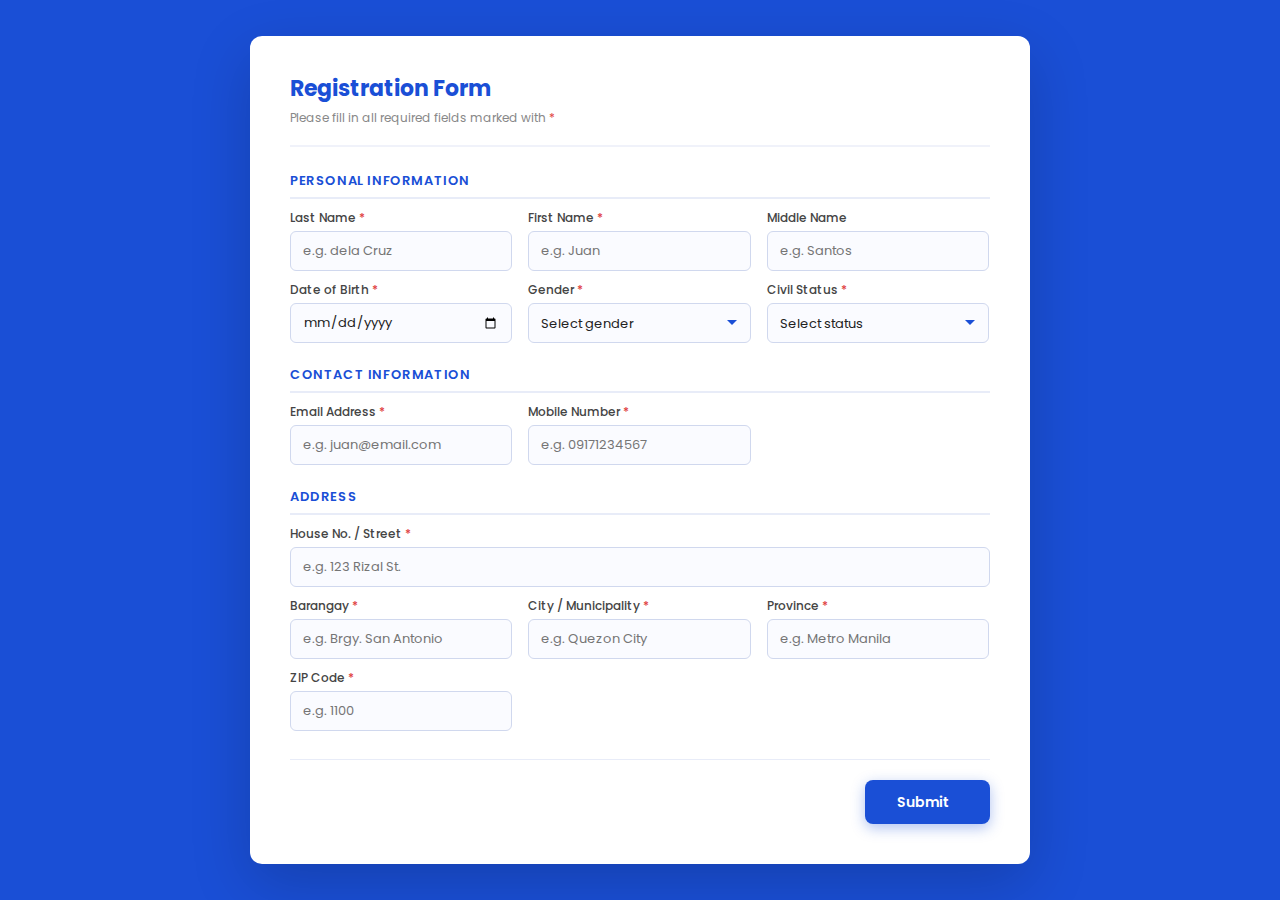
<file: index.html>
<!DOCTYPE html>
<html lang="en">
<head>
    <meta charset="UTF-8">
    <meta http-equiv="X-UA-Compatible" content="IE=edge">
    <meta name="viewport" content="width=device-width, initial-scale=1.0">
    <title>Romualdo - Registration Form</title>
    <link rel="stylesheet" href="style.css">
    <link rel="stylesheet" href="https://unicons.iconscout.com/release/v4.0.0/css/line.css">
</head>
<body>
    <div class="container">
        <header>
            <span class="header-title">Registration Form</span>
            <p class="header-sub">Please fill in all required fields marked with <span class="req">*</span></p>
        </header>

        <form id="regForm" novalidate>

            <span class="title">Personal Information</span>
            <div class="fields">
                <div class="input-field">
                    <label>Last Name <span class="req">*</span></label>
                    <input type="text" name="lastName" placeholder="e.g. dela Cruz" required>
                </div>
                <div class="input-field">
                    <label>First Name <span class="req">*</span></label>
                    <input type="text" name="firstName" placeholder="e.g. Juan" required>
                </div>
                <div class="input-field">
                    <label>Middle Name</label>
                    <input type="text" name="middleName" placeholder="e.g. Santos">
                </div>
                <div class="input-field">
                    <label>Date of Birth <span class="req">*</span></label>
                    <input type="date" name="dob" required>
                </div>
                <div class="input-field">
                    <label>Gender <span class="req">*</span></label>
                    <select name="gender" required>
                        <option value="">Select gender</option>
                        <option>Male</option>
                        <option>Female</option>
                        <option>Non-binary</option>
                        <option>Prefer not to say</option>
                    </select>
                </div>
                <div class="input-field">
                    <label>Civil Status <span class="req">*</span></label>
                    <select name="civilStatus" required>
                        <option value="">Select status</option>
                        <option>Single</option>
                        <option>Married</option>
                        <option>Widowed</option>
                        <option>Separated</option>
                        <option>Annulled</option>
                    </select>
                </div>
            </div>

            <span class="title">Contact Information</span>
            <div class="fields">
                <div class="input-field">
                    <label>Email Address <span class="req">*</span></label>
                    <input type="email" name="email" placeholder="e.g. juan@email.com" required>
                </div>
                <div class="input-field">
                    <label>Mobile Number <span class="req">*</span></label>
                    <input type="tel" name="phone" placeholder="e.g. 09171234567" required>
                </div>
            </div>

            <span class="title">Address</span>
            <div class="fields">
                <div class="input-field full">
                    <label>House No. / Street <span class="req">*</span></label>
                    <input type="text" name="street" placeholder="e.g. 123 Rizal St." required>
                </div>
                <div class="input-field">
                    <label>Barangay <span class="req">*</span></label>
                    <input type="text" name="barangay" placeholder="e.g. Brgy. San Antonio" required>
                </div>
                <div class="input-field">
                    <label>City / Municipality <span class="req">*</span></label>
                    <input type="text" name="city" placeholder="e.g. Quezon City" required>
                </div>
                <div class="input-field">
                    <label>Province <span class="req">*</span></label>
                    <input type="text" name="province" placeholder="e.g. Metro Manila" required>
                </div>
                <div class="input-field">
                    <label>ZIP Code <span class="req">*</span></label>
                    <input type="text" name="zipCode" placeholder="e.g. 1100" required>
                </div>
            </div>

            <div class="btn-group">
                <button type="submit" class="submitBtn">
                    <span>Submit</span>
                    <i class="uil uil-check-circle"></i>
                </button>
            </div>

        </form>

        <div class="success-msg" id="successMsg">
            <i class="uil uil-check-circle"></i>
            <h3>Registration Submitted!</h3>
            <p>Thank you for registering. Your information has been received.</p>
        </div>
    </div>

    <script src="script.js"></script>
</body>
</html>
</file>
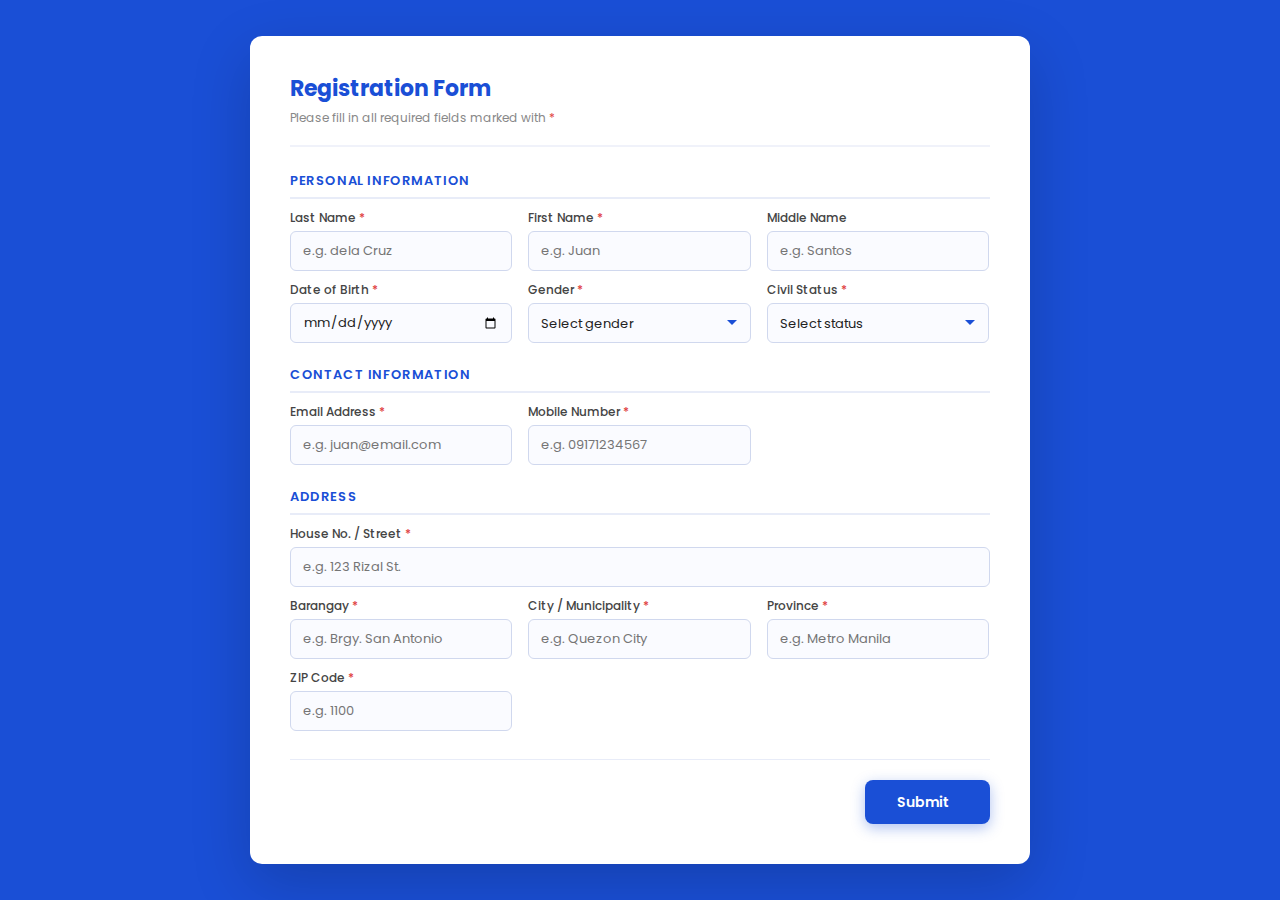
<file: Registration_Form/index.html>
<!DOCTYPE html>
<html lang="en">
<head>
    <meta charset="UTF-8">
    <meta http-equiv="X-UA-Compatible" content="IE=edge">
    <meta name="viewport" content="width=device-width, initial-scale=1.0">
    <title>Romualdo - Registration Form</title>
    <link rel="stylesheet" href="style.css">
    <link rel="stylesheet" href="https://unicons.iconscout.com/release/v4.0.0/css/line.css">
</head>
<body>
    <div class="container">
        <header>
            <span class="header-title">Registration Form</span>
            <p class="header-sub">Please fill in all required fields marked with <span class="req">*</span></p>
        </header>

        <form id="regForm" novalidate>

            <span class="title">Personal Information</span>
            <div class="fields">
                <div class="input-field">
                    <label>Last Name <span class="req">*</span></label>
                    <input type="text" name="lastName" placeholder="e.g. dela Cruz" required>
                </div>
                <div class="input-field">
                    <label>First Name <span class="req">*</span></label>
                    <input type="text" name="firstName" placeholder="e.g. Juan" required>
                </div>
                <div class="input-field">
                    <label>Middle Name</label>
                    <input type="text" name="middleName" placeholder="e.g. Santos">
                </div>
                <div class="input-field">
                    <label>Date of Birth <span class="req">*</span></label>
                    <input type="date" name="dob" required>
                </div>
                <div class="input-field">
                    <label>Gender <span class="req">*</span></label>
                    <select name="gender" required>
                        <option value="">Select gender</option>
                        <option>Male</option>
                        <option>Female</option>
                        <option>Non-binary</option>
                        <option>Prefer not to say</option>
                    </select>
                </div>
                <div class="input-field">
                    <label>Civil Status <span class="req">*</span></label>
                    <select name="civilStatus" required>
                        <option value="">Select status</option>
                        <option>Single</option>
                        <option>Married</option>
                        <option>Widowed</option>
                        <option>Separated</option>
                        <option>Annulled</option>
                    </select>
                </div>
            </div>

            <span class="title">Contact Information</span>
            <div class="fields">
                <div class="input-field">
                    <label>Email Address <span class="req">*</span></label>
                    <input type="email" name="email" placeholder="e.g. juan@email.com" required>
                </div>
                <div class="input-field">
                    <label>Mobile Number <span class="req">*</span></label>
                    <input type="tel" name="phone" placeholder="e.g. 09171234567" required>
                </div>
            </div>

            <span class="title">Address</span>
            <div class="fields">
                <div class="input-field full">
                    <label>House No. / Street <span class="req">*</span></label>
                    <input type="text" name="street" placeholder="e.g. 123 Rizal St." required>
                </div>
                <div class="input-field">
                    <label>Barangay <span class="req">*</span></label>
                    <input type="text" name="barangay" placeholder="e.g. Brgy. San Antonio" required>
                </div>
                <div class="input-field">
                    <label>City / Municipality <span class="req">*</span></label>
                    <input type="text" name="city" placeholder="e.g. Quezon City" required>
                </div>
                <div class="input-field">
                    <label>Province <span class="req">*</span></label>
                    <input type="text" name="province" placeholder="e.g. Metro Manila" required>
                </div>
                <div class="input-field">
                    <label>ZIP Code <span class="req">*</span></label>
                    <input type="text" name="zipCode" placeholder="e.g. 1100" required>
                </div>
            </div>

            <div class="btn-group">
                <button type="submit" class="submitBtn">
                    <span>Submit</span>
                    <i class="uil uil-check-circle"></i>
                </button>
            </div>

        </form>

        <div class="success-msg" id="successMsg">
            <i class="uil uil-check-circle"></i>
            <h3>Registration Submitted!</h3>
            <p>Thank you for registering. Your information has been received.</p>
        </div>
    </div>

    <script src="script.js"></script>
</body>
</html>
</file>
<file: style.css>
@import url('https://fonts.googleapis.com/css2?family=Poppins:wght@400;500;600;700&display=swap');

*, *::before, *::after {
    margin: 0;
    padding: 0;
    box-sizing: border-box;
    font-family: 'Poppins', sans-serif;
}

body {
    min-height: 100vh;
    display: flex;
    align-items: center;
    justify-content: center;
    background: #1a4fd6;
    padding: 30px 15px;
}

.container {
    max-width: 780px;
    width: 100%;
    border-radius: 12px;
    padding: 36px 40px 40px;
    background: #fff;
    box-shadow: 0 20px 60px rgba(0, 0, 0, 0.18);
}

header {
    margin-bottom: 24px;
    padding-bottom: 18px;
    border-bottom: 2px solid #f0f2fa;
}

.header-title {
    display: block;
    font-size: 22px;
    font-weight: 700;
    color: #1a4fd6;
    margin-bottom: 4px;
}

.header-sub {
    font-size: 12px;
    color: #888;
}

.title {
    display: block;
    font-size: 13px;
    font-weight: 600;
    color: #1a4fd6;
    text-transform: uppercase;
    letter-spacing: 0.6px;
    margin: 22px 0 10px;
    padding-bottom: 6px;
    border-bottom: 2px solid #e8ecf8;
}

.fields {
    display: flex;
    flex-wrap: wrap;
    gap: 10px 16px;
}

.input-field {
    display: flex;
    flex-direction: column;
    width: calc(100% / 3 - 11px);
}

.input-field.full {
    width: 100%;
}

.input-field label {
    font-size: 12px;
    font-weight: 500;
    color: #444;
    margin-bottom: 4px;
}

.req {
    color: #e03e3e;
}

.input-field input,
.input-field select {
    outline: none;
    font-size: 13px;
    color: #222;
    border-radius: 6px;
    border: 1.5px solid #d0d8ee;
    padding: 0 12px;
    height: 40px;
    background: #fafbff;
    transition: border-color 0.2s, box-shadow 0.2s;
    appearance: none;
    -webkit-appearance: none;
}

.input-field select {
    background-image: url("data:image/svg+xml,%3Csvg xmlns='http://www.w3.org/2000/svg' width='12' height='12' viewBox='0 0 12 12'%3E%3Cpath fill='%231a4fd6' d='M6 8L1 3h10z'/%3E%3C/svg%3E");
    background-repeat: no-repeat;
    background-position: right 12px center;
    padding-right: 32px;
    cursor: pointer;
}

.input-field input:focus,
.input-field select:focus {
    border-color: #1a4fd6;
    background: #fff;
    box-shadow: 0 0 0 3px rgba(26, 79, 214, 0.1);
}

.input-field input.valid,
.input-field select.valid {
    border-color: #28a745;
    background: #f6fff8;
}

.input-field input.invalid,
.input-field select.invalid {
    border-color: #e03e3e;
    background: #fff8f8;
}

.error-msg {
    font-size: 11px;
    color: #e03e3e;
    margin-top: 3px;
}

.error-msg::before {
    content: "⚠ ";
}

.btn-group {
    display: flex;
    justify-content: flex-end;
    margin-top: 28px;
    padding-top: 20px;
    border-top: 1px solid #e8ecf8;
}

.submitBtn {
    display: flex;
    align-items: center;
    gap: 8px;
    height: 44px;
    padding: 0 32px;
    border: none;
    outline: none;
    border-radius: 8px;
    font-size: 14px;
    font-weight: 600;
    cursor: pointer;
    background: #1a4fd6;
    color: #fff;
    box-shadow: 0 4px 14px rgba(26, 79, 214, 0.35);
    transition: all 0.25s ease;
}

.submitBtn:hover {
    background: #1340b8;
    transform: translateY(-1px);
    box-shadow: 0 6px 18px rgba(26, 79, 214, 0.45);
}

.submitBtn:active {
    transform: translateY(0);
}

.success-msg {
    display: none;
    flex-direction: column;
    align-items: center;
    justify-content: center;
    text-align: center;
    padding: 60px 20px;
}

.success-msg.show {
    display: flex;
}

.success-msg i {
    font-size: 64px;
    color: #28a745;
    margin-bottom: 16px;
}

.success-msg h3 {
    font-size: 22px;
    font-weight: 700;
    color: #222;
    margin-bottom: 8px;
}

.success-msg p {
    font-size: 14px;
    color: #666;
}

@media (max-width: 640px) {
    .container {
        padding: 24px 20px;
    }

    .input-field {
        width: calc(50% - 8px);
    }

    .input-field.full {
        width: 100%;
    }
}

@media (max-width: 420px) {
    .input-field {
        width: 100%;
    }
}
</file>
<file: Registration_Form/style.css>
@import url('https://fonts.googleapis.com/css2?family=Poppins:wght@400;500;600;700&display=swap');

*, *::before, *::after {
    margin: 0;
    padding: 0;
    box-sizing: border-box;
    font-family: 'Poppins', sans-serif;
}

body {
    min-height: 100vh;
    display: flex;
    align-items: center;
    justify-content: center;
    background: #1a4fd6;
    padding: 30px 15px;
}

.container {
    max-width: 780px;
    width: 100%;
    border-radius: 12px;
    padding: 36px 40px 40px;
    background: #fff;
    box-shadow: 0 20px 60px rgba(0, 0, 0, 0.18);
}

header {
    margin-bottom: 24px;
    padding-bottom: 18px;
    border-bottom: 2px solid #f0f2fa;
}

.header-title {
    display: block;
    font-size: 22px;
    font-weight: 700;
    color: #1a4fd6;
    margin-bottom: 4px;
}

.header-sub {
    font-size: 12px;
    color: #888;
}

.title {
    display: block;
    font-size: 13px;
    font-weight: 600;
    color: #1a4fd6;
    text-transform: uppercase;
    letter-spacing: 0.6px;
    margin: 22px 0 10px;
    padding-bottom: 6px;
    border-bottom: 2px solid #e8ecf8;
}

.fields {
    display: flex;
    flex-wrap: wrap;
    gap: 10px 16px;
}

.input-field {
    display: flex;
    flex-direction: column;
    width: calc(100% / 3 - 11px);
}

.input-field.full {
    width: 100%;
}

.input-field label {
    font-size: 12px;
    font-weight: 500;
    color: #444;
    margin-bottom: 4px;
}

.req {
    color: #e03e3e;
}

.input-field input,
.input-field select {
    outline: none;
    font-size: 13px;
    color: #222;
    border-radius: 6px;
    border: 1.5px solid #d0d8ee;
    padding: 0 12px;
    height: 40px;
    background: #fafbff;
    transition: border-color 0.2s, box-shadow 0.2s;
    appearance: none;
    -webkit-appearance: none;
}

.input-field select {
    background-image: url("data:image/svg+xml,%3Csvg xmlns='http://www.w3.org/2000/svg' width='12' height='12' viewBox='0 0 12 12'%3E%3Cpath fill='%231a4fd6' d='M6 8L1 3h10z'/%3E%3C/svg%3E");
    background-repeat: no-repeat;
    background-position: right 12px center;
    padding-right: 32px;
    cursor: pointer;
}

.input-field input:focus,
.input-field select:focus {
    border-color: #1a4fd6;
    background: #fff;
    box-shadow: 0 0 0 3px rgba(26, 79, 214, 0.1);
}

.input-field input.valid,
.input-field select.valid {
    border-color: #28a745;
    background: #f6fff8;
}

.input-field input.invalid,
.input-field select.invalid {
    border-color: #e03e3e;
    background: #fff8f8;
}

.error-msg {
    font-size: 11px;
    color: #e03e3e;
    margin-top: 3px;
}

.error-msg::before {
    content: "⚠ ";
}

.btn-group {
    display: flex;
    justify-content: flex-end;
    margin-top: 28px;
    padding-top: 20px;
    border-top: 1px solid #e8ecf8;
}

.submitBtn {
    display: flex;
    align-items: center;
    gap: 8px;
    height: 44px;
    padding: 0 32px;
    border: none;
    outline: none;
    border-radius: 8px;
    font-size: 14px;
    font-weight: 600;
    cursor: pointer;
    background: #1a4fd6;
    color: #fff;
    box-shadow: 0 4px 14px rgba(26, 79, 214, 0.35);
    transition: all 0.25s ease;
}

.submitBtn:hover {
    background: #1340b8;
    transform: translateY(-1px);
    box-shadow: 0 6px 18px rgba(26, 79, 214, 0.45);
}

.submitBtn:active {
    transform: translateY(0);
}

.success-msg {
    display: none;
    flex-direction: column;
    align-items: center;
    justify-content: center;
    text-align: center;
    padding: 60px 20px;
}

.success-msg.show {
    display: flex;
}

.success-msg i {
    font-size: 64px;
    color: #28a745;
    margin-bottom: 16px;
}

.success-msg h3 {
    font-size: 22px;
    font-weight: 700;
    color: #222;
    margin-bottom: 8px;
}

.success-msg p {
    font-size: 14px;
    color: #666;
}

@media (max-width: 640px) {
    .container {
        padding: 24px 20px;
    }

    .input-field {
        width: calc(50% - 8px);
    }

    .input-field.full {
        width: 100%;
    }
}

@media (max-width: 420px) {
    .input-field {
        width: 100%;
    }
}
</file>
